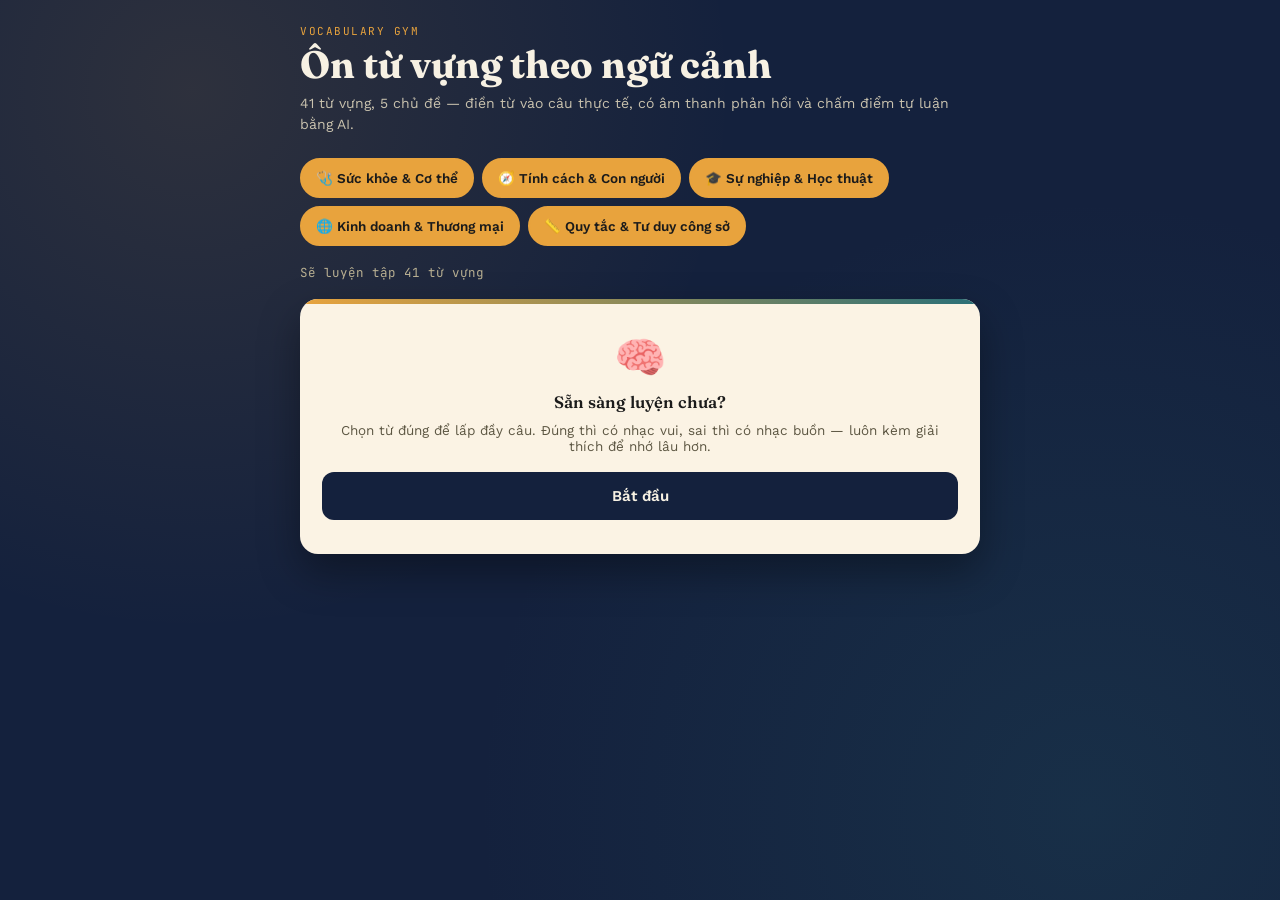
<file: vocab-gym.html>
<!DOCTYPE html>
<html lang="vi">
<head>
<meta charset="UTF-8">
<meta name="viewport" content="width=device-width, initial-scale=1.0, viewport-fit=cover">
<title>Vocabulary Gym — Ôn từ vựng theo ngữ cảnh</title>
<link rel="preconnect" href="https://fonts.googleapis.com">
<link href="https://fonts.googleapis.com/css2?family=Fraunces:opsz,wght@9..144,400;9..144,600;9..144,700&family=Work+Sans:wght@400;500;600;700&family=JetBrains+Mono:wght@400;600&display=swap" rel="stylesheet">
<style>
  :root{
    --ink:#14213D;
    --ink-soft:#1D2B4F;
    --parchment:#FBF3E4;
    --gold:#E8A33D;
    --gold-deep:#C4841F;
    --rose:#D1495B;
    --rose-deep:#A6334A;
    --teal:#2A6F77;
    --cream-text:#F7F1E3;
    --ink-text:#1B1B1B;
    --radius:18px;
    --font-display:'Fraunces', Georgia, serif;
    --font-body:'Work Sans', 'Segoe UI', sans-serif;
    --font-mono:'JetBrains Mono', monospace;
    --safe-b: env(safe-area-inset-bottom, 0px);
  }
  *{box-sizing:border-box; -webkit-tap-highlight-color: transparent;}
  html{-webkit-text-size-adjust:100%;}
  body{
    margin:0;
    min-height:100vh;
    background:
      radial-gradient(circle at 15% 10%, rgba(232,163,61,0.12), transparent 40%),
      radial-gradient(circle at 85% 90%, rgba(42,111,119,0.18), transparent 45%),
      var(--ink);
    color:var(--cream-text);
    font-family:var(--font-body);
    display:flex;
    justify-content:center;
    padding:24px 14px calc(40px + var(--safe-b));
  }
  .app{width:100%;max-width:680px;}
  .eyebrow{
    font-family:var(--font-mono);
    letter-spacing:0.14em;
    text-transform:uppercase;
    font-size:11px;
    color:var(--gold);
    margin-bottom:6px;
  }
  h1{
    font-family:var(--font-display);
    font-weight:700;
    font-size:clamp(24px,6vw,38px);
    margin:0 0 6px;
    line-height:1.12;
  }
  .sub{color:#C9C2AE;font-size:14px;margin-bottom:22px;line-height:1.55;}

  /* ---- Topic chips ---- */
  .chip-grid{display:flex;flex-wrap:wrap;gap:8px;margin-bottom:18px;}
  .chip{
    font-family:var(--font-body);font-weight:600;font-size:13.5px;
    padding:10px 14px;border-radius:999px;
    border:2px solid rgba(247,241,227,0.18);
    background:rgba(255,255,255,0.04);
    color:var(--cream-text);
    cursor:pointer;user-select:none;touch-action:manipulation;
    transition:all .15s ease;
    display:flex;align-items:center;gap:6px;
  }
  .chip.active{background:var(--gold);border-color:var(--gold);color:var(--ink-text);}
  .chip:active{transform:scale(0.96);}
  .count-note{font-family:var(--font-mono);font-size:12.5px;color:#B9B092;margin-bottom:18px;}

  /* ---- Progress trail ---- */
  .trail-wrap{margin-bottom:16px;}
  .trail{
    display:flex;flex-wrap:wrap;gap:4px;
    padding:10px 12px;
    background:var(--ink-soft);
    border-radius:14px;
    border:1px solid rgba(232,163,61,0.15);
    max-height:96px;overflow-y:auto;
  }
  .stamp{
    width:16px;height:16px;border-radius:50%;
    border:2px solid rgba(247,241,227,0.3);
    display:flex;align-items:center;justify-content:center;
    font-size:8px;font-family:var(--font-mono);font-weight:600;
    transition:all .3s ease;flex-shrink:0;
  }
  .stamp.correct{border-color:var(--gold);background:rgba(232,163,61,0.25);color:var(--gold);}
  .stamp.wrong{border-color:var(--rose);background:rgba(209,73,91,0.25);color:var(--rose);}
  .stamp.current{border-color:var(--cream-text);box-shadow:0 0 0 3px rgba(247,241,227,0.15);transform:scale(1.25);}

  .top-stats{display:flex;justify-content:space-between;align-items:center;font-family:var(--font-mono);font-size:12px;color:#C9C2AE;margin-bottom:8px;}
  .streak{color:var(--gold);font-weight:600;}

  /* ---- Cards ---- */
  .card{
    background:var(--parchment);
    color:var(--ink-text);
    border-radius:var(--radius);
    padding:24px 20px 22px;
    box-shadow:0 18px 40px rgba(0,0,0,0.35);
    position:relative;overflow:hidden;
    opacity:0;animation:cardIn .35s ease forwards;
  }
  @keyframes cardIn{from{opacity:0;transform:translateY(6px);}to{opacity:1;transform:translateY(0);}}
  .card::before{
    content:"";position:absolute;top:0;left:0;right:0;height:5px;
    background:linear-gradient(90deg,var(--gold),var(--teal));
  }
  .topic-badge{
    display:inline-flex;align-items:center;gap:6px;
    font-family:var(--font-mono);font-size:11px;font-weight:600;
    padding:4px 10px;border-radius:999px;margin-bottom:12px;
    background:rgba(0,0,0,0.05);
  }
  .meta-row{
    display:flex;justify-content:space-between;align-items:center;
    font-family:var(--font-mono);font-size:12px;color:#7A7259;
    margin-bottom:6px;
  }
  .score-pill{background:var(--ink);color:var(--cream-text);padding:4px 10px;border-radius:999px;font-size:12px;}
  .sentence{
    font-family:var(--font-display);
    font-size:clamp(18px,4.6vw,22px);
    line-height:1.5;margin-bottom:20px;
  }
  .blank{display:inline-block;min-width:80px;border-bottom:3px solid var(--gold-deep);text-align:center;font-weight:600;color:var(--gold-deep);}
  .options{display:grid;grid-template-columns:1fr 1fr;gap:10px;margin-bottom:6px;}
  @media (max-width:560px){.options{grid-template-columns:1fr;}}
  .opt{
    font-family:var(--font-body);font-size:15px;font-weight:600;
    padding:15px 16px;min-height:48px;
    border-radius:12px;border:2px solid #E2D6B8;background:#fff;color:var(--ink-text);
    cursor:pointer;text-align:left;touch-action:manipulation;
    transition:transform .1s ease, border-color .15s ease, background .15s ease;
  }
  .opt:hover:not(:disabled){border-color:var(--teal);}
  .opt:active:not(:disabled){transform:scale(0.98);}
  .opt:focus-visible{outline:3px solid var(--teal);outline-offset:2px;}
  .opt:disabled{cursor:default;}
  .opt.correct{background:rgba(232,163,61,0.18);border-color:var(--gold-deep);}
  .opt.wrong{background:rgba(209,73,91,0.15);border-color:var(--rose-deep);}
  .opt.dim{opacity:0.5;}

  .feedback{margin-top:14px;padding:14px 15px;border-radius:12px;font-size:14px;line-height:1.55;display:none;}
  .feedback.show{display:block;animation:cardIn .25s ease;}
  .feedback.correct{background:rgba(232,163,61,0.15);border:1px solid var(--gold-deep);}
  .feedback.wrong{background:rgba(209,73,91,0.12);border:1px solid var(--rose-deep);}
  .feedback b{font-family:var(--font-mono);}

  .next-btn, .primary-btn{
    margin-top:16px;width:100%;background:var(--ink);color:var(--cream-text);border:none;
    padding:15px;border-radius:12px;font-family:var(--font-body);font-weight:600;font-size:15px;
    cursor:pointer;display:none;touch-action:manipulation;transition:background .15s ease;
  }
  .next-btn.show{display:block;position:sticky;bottom:calc(10px + var(--safe-b));}
  .next-btn:hover, .primary-btn:hover{background:var(--teal);}
  .next-btn:active, .primary-btn:active{transform:scale(0.98);}
  .primary-btn{display:block;}
  .primary-btn:disabled{opacity:0.4;cursor:not-allowed;}

  .center-screen{text-align:center;padding:34px 22px;}
  .big-emoji{font-size:42px;margin-bottom:10px;}

  textarea{
    width:100%;min-height:88px;font-family:var(--font-body);font-size:14.5px;
    padding:12px 14px;border-radius:12px;border:2px solid #E2D6B8;resize:vertical;
    color:var(--ink-text);margin-bottom:10px;
  }
  .oe-block{margin-bottom:22px;}
  .oe-q{font-family:var(--font-display);font-size:16.5px;margin-bottom:8px;font-weight:600;}
  .grading-note{font-size:13px;color:#7A7259;margin-top:8px;display:none;}
  .grading-note.show{display:block;}
  .match-bar{height:8px;border-radius:999px;background:#E9DFC6;overflow:hidden;margin:8px 0;}
  .match-fill{height:100%;background:linear-gradient(90deg,var(--rose),var(--gold),var(--teal));width:0%;transition:width .6s ease;}

  .topic-breakdown{margin-top:14px;text-align:left;}
  .tb-row{display:flex;align-items:center;gap:8px;font-size:13px;margin-bottom:8px;}
  .tb-label{width:150px;flex-shrink:0;font-family:var(--font-mono);font-size:11.5px;color:#5c5642;}
  .tb-track{flex:1;height:8px;border-radius:999px;background:#E9DFC6;overflow:hidden;}
  .tb-fill{height:100%;background:var(--teal);}
  .tb-pct{font-family:var(--font-mono);font-size:11.5px;width:38px;text-align:right;}

  .hidden{display:none;}
  .word-particle{position:fixed;pointer-events:none;font-family:var(--font-mono);font-weight:700;color:var(--gold);font-size:14px;z-index:50;animation:floatUp 1s ease-out forwards;}
  @keyframes floatUp{0%{opacity:1;transform:translateY(0) rotate(0deg);}100%{opacity:0;transform:translateY(-60px) rotate(20deg);}}
  .shake{animation:shakeAnim .4s ease;}
  @keyframes shakeAnim{0%,100%{transform:translateX(0);}20%{transform:translateX(-7px);}40%{transform:translateX(7px);}60%{transform:translateX(-4px);}80%{transform:translateX(4px);}}
  @media (prefers-reduced-motion: reduce){
    .stamp, .opt, .word-particle, .shake, .card{animation:none !important;transition:none !important;}
  }
</style>
</head>
<body>
<div class="app">
  <div class="eyebrow">Vocabulary Gym</div>
  <h1>Ôn từ vựng theo ngữ cảnh</h1>
  <div class="sub">41 từ vựng, 5 chủ đề — điền từ vào câu thực tế, có âm thanh phản hồi và chấm điểm tự luận bằng AI.</div>

  <!-- TOPIC SELECT SCREEN -->
  <div id="topicScreen">
    <div class="chip-grid" id="chipGrid"></div>
    <div class="count-note" id="countNote"></div>
    <div class="card center-screen">
      <div class="big-emoji">🧠</div>
      <div class="oe-q" style="margin-bottom:10px;">Sẵn sàng luyện chưa?</div>
      <div style="font-size:13.5px;color:#5c5642;margin-bottom:18px;">Chọn từ đúng để lấp đầy câu. Đúng thì có nhạc vui, sai thì có nhạc buồn — luôn kèm giải thích để nhớ lâu hơn.</div>
      <button class="primary-btn" id="startBtn" onclick="startQuiz()">Bắt đầu</button>
    </div>
  </div>

  <!-- QUIZ AREA (hidden until start) -->
  <div id="quizArea" class="hidden">
    <div class="top-stats">
      <span id="qCounter">Câu 1/41</span>
      <span class="streak" id="streakBox"></span>
      <span class="score-pill" id="scorePill">Điểm: 0</span>
    </div>
    <div class="trail-wrap"><div class="trail" id="trail"></div></div>

    <div class="card" id="quizScreen">
      <div class="topic-badge" id="topicBadge"></div>
      <div class="sentence" id="sentenceText"></div>
      <div class="options" id="optionsWrap"></div>
      <div class="feedback" id="feedbackBox"></div>
      <button class="next-btn" id="nextBtn" onclick="nextQuestion()">Câu tiếp theo →</button>
    </div>
  </div>

  <!-- MCQ RESULT -->
  <div class="card hidden center-screen" id="mcqDoneScreen">
    <div class="big-emoji">🏁</div>
    <div class="oe-q">Xong phần trắc nghiệm!</div>
    <div style="margin:10px 0 18px;font-size:15px;">Bạn trả lời đúng <b id="mcqFinalScore"></b>/<span id="mcqFinalTotal"></span> câu.</div>
    <button class="primary-btn" onclick="startOpenEnded()">Sang phần tự luận →</button>
  </div>

  <!-- OPEN ENDED SCREEN -->
  <div class="card hidden" id="oeScreen">
    <div class="meta-row"><span>Phần tự luận · 4 câu</span></div>
    <div id="oeContainer"></div>
    <button class="primary-btn" id="oeSubmitAll" onclick="submitAllOpenEnded()">Nộp bài & chấm điểm</button>
  </div>

  <!-- FINAL SCREEN -->
  <div class="card hidden center-screen" id="finalScreen">
    <div class="big-emoji">🎉</div>
    <div class="oe-q">Hoàn thành Vocabulary Gym!</div>
    <div style="margin:14px 0;font-size:15px;line-height:1.7;" id="finalSummary"></div>
    <div class="topic-breakdown" id="topicBreakdown"></div>
    <button class="primary-btn" onclick="location.reload()" style="margin-top:18px;">Luyện lại từ đầu</button>
  </div>
</div>

<script>
/* ---------------- Topic meta ---------------- */
const TOPICS = {
  health:{label:'Sức khỏe & Cơ thể', emoji:'🩺', color:'#7C9885'},
  personality:{label:'Tính cách & Con người', emoji:'🧭', color:'#8E7CC3'},
  career:{label:'Sự nghiệp & Học thuật', emoji:'🎓', color:'#2A6F77'},
  business:{label:'Kinh doanh & Thương mại', emoji:'🌐', color:'#4A6FA5'},
  workplace:{label:'Quy tắc & Tư duy công sở', emoji:'📏', color:'#A6693F'}
};

/* ---------------- Data (41 words) ---------------- */
const allQuestions = [
  // Health & Body
  {topic:'health', s:"My grandmother has a small ___ near her left eyebrow that she says brings good luck.", opts:["Mole","Freckles","Bruise","Canker sore"], correct:"Mole", vi:"nốt ruồi", note:"'Mole' là nốt ruồi trên da, thường nhỏ và sẫm màu hơn da xung quanh."},
  {topic:'health', s:"After a summer of hiking without sunscreen, tiny ___ appeared across her nose and cheeks.", opts:["Freckles","Mole","Dark circles","Bruise"], correct:"Freckles", vi:"tàn nhang", note:"'Freckles' là các đốm nhỏ màu nâu nhạt do nắng, khác 'mole' (nốt ruồi đơn lẻ)."},
  {topic:'health', s:"He hadn't slept in two days before the deadline, and the ___ under his eyes gave it away.", opts:["Dark circles","Freckles","Swollen","Canker sore"], correct:"Dark circles", vi:"quầng thâm mắt", note:"'Dark circles' là vùng da thâm quanh mắt, thường do thiếu ngủ."},
  {topic:'health', s:"Eating spicy food is painful right now because I have a ___ on the inside of my cheek.", opts:["Canker sore","Bruise","Mole","Muscle cramp"], correct:"Canker sore", vi:"vết lở/nhiệt miệng", note:"'Canker sore' là vết loét nhỏ, đau bên trong miệng — hay gọi là 'nhiệt miệng'."},
  {topic:'health', s:"The doctor said my tonsils ___ because of the infection, causing pain when I swallow.", opts:["are inflamed","are swollen","are bruised","are stubborn"], correct:"are inflamed", vi:"bị viêm", note:"'Be inflamed' nhấn mạnh tình trạng viêm (đỏ, nóng, đau) do nhiễm trùng."},
  {topic:'health', s:"After twisting his ankle during the match, it became so ___ that he could barely put on his shoe.", opts:["swollen","inflamed","bruised","precious"], correct:"swollen", vi:"sưng (to)", note:"'Swollen' mô tả kích thước phồng to lên, không nhất thiết do viêm."},
  {topic:'health', s:"She bumped her leg on the coffee table, and a dark ___ appeared the next morning.", opts:["bruise","mole","freckles","dark circles"], correct:"bruise", vi:"vết bầm tím", note:"'Bruise' là vết bầm tím do va đập, đổi màu theo thời gian."},
  {topic:'health', s:"Midway through the marathon, a sudden ___ in his calf forced him to stop and stretch.", opts:["muscle cramp","bruise","canker sore","mole"], correct:"muscle cramp", vi:"chuột rút", note:"'Muscle cramp' là hiện tượng cơ co thắt đột ngột gây đau."},
  {topic:'health', s:"Years of stress and irregular meals finally caught up with him — the doctor diagnosed a ___.", opts:["peptic ulcer","canker sore","muscle cramp","bruise"], correct:"peptic ulcer", vi:"loét dạ dày - tá tràng", note:"'Peptic ulcer' là vết loét ở dạ dày/tá tràng, liên quan đến stress và ăn uống thất thường."},

  // Personality & People
  {topic:'personality', s:"No matter how much evidence we showed him, he was too ___ to change his opinion.", opts:["stubborn","naughty","precious","universal"], correct:"stubborn", vi:"bướng bỉnh, cứng đầu", note:"'Stubborn' mô tả người nhất quyết không đổi ý dù có lý lẽ thuyết phục."},
  {topic:'personality', s:"The puppy chewed up another pair of shoes — he's being so ___ this week.", opts:["naughty","stubborn","genius","precious"], correct:"naughty", vi:"nghịch ngợm", note:"'Naughty' thường dùng cho trẻ em hoặc thú cưng nghịch ngợm."},
  {topic:'personality', s:"Some call her a marketing ___ because every campaign she runs goes viral.", opts:["genius","stubborn person","naughty person","precious talent"], correct:"genius", vi:"thiên tài", note:"'Genius' chỉ người có tài năng xuất chúng, vượt trội hẳn người thường."},
  {topic:'personality', s:"This necklace is ___ to me because it belonged to my late grandmother.", opts:["precious","universal","stubborn","naughty"], correct:"precious", vi:"quý giá", note:"'Precious' chỉ những thứ có giá trị lớn về vật chất hoặc tình cảm."},
  {topic:'personality', s:"She's clearly ___ enough to lead the project without constant supervision.", opts:["competent","conscious","naughty","stubborn"], correct:"competent", vi:"có năng lực", note:"'Competent' mô tả người đủ khả năng/kỹ năng để làm tốt một việc."},
  {topic:'personality', s:"He made a ___ effort to speak more slowly during the presentation.", opts:["conscious","competent","perceived","naughty"], correct:"conscious", vi:"có ý thức, chủ ý", note:"'Conscious effort' là nỗ lực có chủ đích, được thực hiện một cách có ý thức."},
  {topic:'personality', s:"The new policy was ___ as unfair by most junior staff, even though management meant well.", opts:["perceived","conscious","competent","convoluted"], correct:"perceived", vi:"được cho là, được nhận thức là", note:"'Perceived as' diễn tả cách một việc được người khác nhìn nhận — có thể chủ quan, khác với thực tế."},
  {topic:'personality', s:"Investors who are ___ tend to prefer government bonds over volatile stocks.", opts:["risk averse","counterproductive","competent","conscious"], correct:"risk averse", vi:"né tránh rủi ro", note:"'Risk averse' mô tả người/tổ chức có xu hướng tránh rủi ro, ưu tiên an toàn."},

  // Career & Academic
  {topic:'career', s:"Before opening his own bakery, he completed a three-year ___ under a master baker in Taipei.", opts:["apprenticeship","entrepreneurship","publication","embargo"], correct:"apprenticeship", vi:"quá trình học nghề", note:"'Apprenticeship' là giai đoạn học nghề thực hành dưới sự hướng dẫn của thợ lành nghề."},
  {topic:'career', s:"At just 22, she became a successful ___, launching her own cross-border e-commerce startup.", opts:["entrepreneur","apprentice","genius","publication"], correct:"entrepreneur", vi:"doanh nhân khởi nghiệp", note:"'Entrepreneur' là người sáng lập và điều hành công việc kinh doanh, chấp nhận rủi ro để tạo giá trị mới."},
  {topic:'career', s:"Her list of academic ___ includes over twenty papers in international journals.", opts:["publications","journals","embargoes","apprenticeships"], correct:"publications", vi:"ấn phẩm/công trình đã xuất bản", note:"'Publications' chỉ các bài viết, công trình đã công bố — nghĩa rộng hơn 'journals'."},
  {topic:'career', s:"The findings were published in several peer-reviewed ___, including one based in Taiwan.", opts:["journals","publications","embargoes","entrepreneurs"], correct:"journals", vi:"tạp chí (học thuật)", note:"'Journals' là các tạp chí học thuật định kỳ — nơi đăng các 'publications'."},
  {topic:'career', s:"One scandal was enough to ___ his once-promising career in politics.", opts:["capsize","showcase","elaborate","carry out"], correct:"capsize", vi:"làm chìm, phá hỏng (sự nghiệp)", note:"'Capsize' vốn nghĩa là lật thuyền, ở đây dùng ẩn dụ cho việc phá hỏng hoàn toàn một sự nghiệp/kế hoạch."},
  {topic:'career', s:"The negotiations between the two companies are still ___, with no final agreement yet.", opts:["ongoing","convoluted","capsized","unforeseen"], correct:"ongoing", vi:"đang diễn ra, tiếp diễn", note:"'Ongoing' mô tả một việc vẫn đang tiếp tục xảy ra, chưa kết thúc."},
  {topic:'career', s:"The trade fair is a great chance to ___ our new product line to international buyers.", opts:["showcase","leverage","capsize","elaborate"], correct:"showcase", vi:"trưng bày, giới thiệu nổi bật", note:"'Showcase' (động từ) nghĩa là trình bày/giới thiệu điều gì đó theo cách nổi bật nhất."},

  // Business & Trade
  {topic:'business', s:"The government imposed a trade ___ on the country, banning all exports and imports.", opts:["embargo","apprenticeship","publication","entrepreneur"], correct:"embargo", vi:"lệnh cấm vận", note:"'Embargo' là lệnh cấm chính thức về thương mại/giao dịch với một quốc gia hay tổ chức."},
  {topic:'business', s:"Kindness is often considered a ___ value, understood across every culture.", opts:["universal","precious","stubborn","elaborate"], correct:"universal", vi:"phổ quát, toàn cầu", note:"'Universal' mô tả điều đúng/áp dụng ở khắp mọi nơi, không giới hạn văn hóa."},
  {topic:'business', s:"The product launch was delayed due to ___, including a supplier's factory shutdown.", opts:["unforeseen circumstances","elaborate plans","publications","an embargo"], correct:"unforeseen circumstances", vi:"những hoàn cảnh không lường trước", note:"Cụm này dùng khi có sự việc bất ngờ, ngoài dự đoán, ảnh hưởng đến kế hoạch."},
  {topic:'business', s:"Mr. Tran, ___ a factory manager, now runs his own export business.", opts:["formerly","abruptly","elaborately","precious"], correct:"formerly", vi:"trước đây (từng là)", note:"'Formerly' dùng để nói về vai trò/tình trạng trong quá khứ, nay đã thay đổi."},
  {topic:'business', s:"In response to the new import tax, the country announced a ___ on foreign steel.", opts:["retaliatory tariff","embargo","leverage","constraint"], correct:"retaliatory tariff", vi:"thuế trả đũa", note:"'Retaliatory tariff' là mức thuế áp lên hàng nhập khẩu để đáp trả một nước khác đã đánh thuế trước."},
  {topic:'business', s:"The startup used its strong social media following as ___ when negotiating with investors.", opts:["leverage","constraints","etiquette","showcase"], correct:"leverage", vi:"đòn bẩy, lợi thế để mặc cả", note:"'Leverage' (danh từ) là lợi thế/công cụ giúp tăng sức mạnh đàm phán."},
  {topic:'business', s:"Working within a tight budget, the team faced serious ___ on what they could deliver.", opts:["constraints","leverage","etiquette","embargo"], correct:"constraints", vi:"những ràng buộc, giới hạn", note:"'Constraints' là những giới hạn (thời gian, ngân sách...) khiến ta không thể làm mọi thứ mình muốn."},

  // Workplace rules & mindset
  {topic:'workplace', s:"Understanding local business ___, such as how to exchange name cards properly, is essential when working with Taiwanese partners.", opts:["etiquette","unspoken rules","rule of thumb","constraints"], correct:"etiquette", vi:"phép lịch sự, quy tắc ứng xử", note:"'Etiquette' là bộ quy tắc ứng xử lịch sự, thường được biết đến rộng rãi trong một bối cảnh cụ thể."},
  {topic:'workplace', s:"Every office has its own ___ about who gets to speak first in meetings.", opts:["unspoken rules","etiquette","rule of thumb","constraints"], correct:"unspoken rules", vi:"luật ngầm, quy tắc không thành văn", note:"'Unspoken rules' là những chuẩn mực mà ai cũng tuân theo dù không ai nói ra."},
  {topic:'workplace', s:"As a ___, you should always confirm a meeting time 24 hours in advance.", opts:["rule of thumb","unspoken rule","etiquette","constraint"], correct:"rule of thumb", vi:"quy tắc kinh nghiệm chung", note:"'Rule of thumb' là một hướng dẫn thực tế, dựa trên kinh nghiệm chứ không phải lý thuyết chặt chẽ."},
  {topic:'workplace', s:"Too many approval steps can ___ the entire workflow and slow everything down.", opts:["clog up","leverage","showcase","capsize"], correct:"clog up", vi:"làm tắc nghẽn, ùn ứ", note:"'Clog up' vốn nghĩa là làm tắc (ống nước...), ở đây ẩn dụ cho việc làm nghẽn quy trình làm việc."},
  {topic:'workplace', s:"The refund process is so ___ that most customers give up halfway through.", opts:["convoluted","ongoing","competent","conscious"], correct:"convoluted", vi:"rắc rối, phức tạp khó hiểu", note:"'Convoluted' mô tả một quy trình/lập luận quá phức tạp, khó theo dõi."},
  {topic:'workplace', s:"Micromanaging every employee can be ___, since it lowers morale and slows down output.", opts:["counterproductive","convoluted","ongoing","risk averse"], correct:"counterproductive", vi:"phản tác dụng", note:"'Counterproductive' mô tả hành động gây ra kết quả ngược lại với mục đích ban đầu."},
  {topic:'workplace', s:"Could you ___ on your proposal? I don't fully understand the second point.", opts:["elaborate","carry out","refrain from","embargo"], correct:"elaborate", vi:"giải thích/trình bày chi tiết hơn", note:"'Elaborate (on something)' nghĩa là nói/viết chi tiết, rõ ràng hơn về một ý đã đề cập."},
  {topic:'workplace', s:"Passengers are asked to ___ smoking throughout the flight.", opts:["refrain from","carry out","elaborate on","embargo"], correct:"refrain from", vi:"kiềm chế, tránh (làm gì)", note:"'Refrain from + V-ing' là cách nói lịch sự để yêu cầu ai đó không làm việc gì."},
  {topic:'workplace', s:"The meeting ended ___ when the CEO received an urgent phone call.", opts:["abruptly","formerly","elaborately","universally"], correct:"abruptly", vi:"đột ngột", note:"'Abruptly' mô tả cách một việc xảy ra hoặc kết thúc bất ngờ, không báo trước."},
  {topic:'workplace', s:"The research team will ___ a series of experiments before publishing their findings.", opts:["carry out","refrain from","elaborate","embargo"], correct:"carry out", vi:"thực hiện, tiến hành", note:"'Carry out' nghĩa là thực hiện một kế hoạch, nhiệm vụ hoặc thí nghiệm đến khi hoàn thành."}
];

const openEnded = [
  {q:"Explain the difference in meaning and usage between \"formerly\" and \"abruptly\", then give one example sentence for each.",
   ref:"Formerly means 'in the past, but not now' — it describes someone's earlier role, status, or condition (e.g., 'She was formerly a teacher'). Abruptly means 'suddenly, without warning' — it describes the manner in which something happens or ends (e.g., 'The music stopped abruptly'). The two words are unrelated in meaning: one refers to a past state, the other to a sudden manner of action."},
  {q:"Describe a short scenario (2–3 sentences) using \"be inflamed\", \"swollen\", and \"bruise\" to talk about a sports injury.",
   ref:"After falling hard during the game, his knee became swollen and inflamed within an hour. By the next morning, a large bruise had also formed around the joint, making it painful to walk."},
  {q:"Explain the difference between \"etiquette\", \"unspoken rules\", and \"rule of thumb\", with one example for each.",
   ref:"Etiquette refers to the formal or informal code of polite behavior expected in a specific setting (e.g., 'Business etiquette includes exchanging business cards with both hands'). Unspoken rules are norms everyone follows without anyone stating them officially (e.g., 'There's an unspoken rule that you never take the last slice of cake in the office'). A rule of thumb is a practical, general guideline based on experience rather than strict theory (e.g., 'As a rule of thumb, budget 20% extra for unexpected costs'). Etiquette is about politeness, unspoken rules are implicit social norms, and a rule of thumb is a practical heuristic."},
  {q:"Using \"leverage\", \"constraints\", and \"risk averse\" together, write 2–3 sentences describing a negotiation scenario.",
   ref:"Because the company was risk averse, it refused to commit to a long-term contract despite tight budget constraints. However, the negotiator used the client's urgent deadline as leverage to secure better payment terms."}
];

/* ---------------- State ---------------- */
let questions = [];
let order = [];
let current = 0;
let score = 0;
let streak = 0;
let selectedTopics = new Set(Object.keys(TOPICS));
const results = [];

/* ---------------- Audio ---------------- */
let actx;
function ctx(){ if(!actx) actx = new (window.AudioContext||window.webkitAudioContext)(); return actx; }
function tone(freq, start, dur, type='sine', gain=0.18){
  const c = ctx();
  const osc = c.createOscillator();
  const g = c.createGain();
  osc.type = type; osc.frequency.value = freq;
  g.gain.setValueAtTime(0, c.currentTime+start);
  g.gain.linearRampToValueAtTime(gain, c.currentTime+start+0.02);
  g.gain.exponentialRampToValueAtTime(0.001, c.currentTime+start+dur);
  osc.connect(g); g.connect(c.destination);
  osc.start(c.currentTime+start); osc.stop(c.currentTime+start+dur+0.05);
}
function playCorrect(){ tone(523.25,0,0.14); tone(659.25,0.1,0.14); tone(783.99,0.2,0.22); }
function playWrong(){ tone(300,0,0.18,'sawtooth',0.12); tone(210,0.14,0.28,'sawtooth',0.12); }

function floatWords(container){
  const rect = container.getBoundingClientRect();
  for(let i=0;i<6;i++){
    const el = document.createElement('div');
    el.className='word-particle';
    el.textContent = ['✓','nice!','+1','✨'][Math.floor(Math.random()*4)];
    el.style.left = (rect.left + rect.width*Math.random())+'px';
    el.style.top = (rect.top + rect.height*0.4)+'px';
    document.body.appendChild(el);
    setTimeout(()=>el.remove(),1000);
  }
}

/* ---------------- Topic selection screen ---------------- */
function buildChips(){
  const grid = document.getElementById('chipGrid');
  grid.innerHTML='';
  Object.entries(TOPICS).forEach(([id,t])=>{
    const chip = document.createElement('button');
    chip.className='chip active';
    chip.id = 'chip-'+id;
    chip.innerHTML = `${t.emoji} ${t.label}`;
    chip.onclick = ()=>toggleTopic(id);
    grid.appendChild(chip);
  });
  updateCountNote();
}
function toggleTopic(id){
  if(selectedTopics.has(id)) selectedTopics.delete(id); else selectedTopics.add(id);
  document.getElementById('chip-'+id).classList.toggle('active');
  updateCountNote();
}
function updateCountNote(){
  const n = allQuestions.filter(q=>selectedTopics.has(q.topic)).length;
  document.getElementById('countNote').textContent = n>0 ? `Sẽ luyện tập ${n} từ vựng` : 'Hãy chọn ít nhất một chủ đề';
  document.getElementById('startBtn').disabled = n===0;
}

/* ---------------- Trail ---------------- */
function buildTrail(){
  const t = document.getElementById('trail');
  t.innerHTML='';
  questions.forEach((q,i)=>{
    const d = document.createElement('div');
    d.className='stamp';
    d.id = 'stamp'+i;
    d.style.borderColor = TOPICS[q.topic].color+'88';
    t.appendChild(d);
  });
}
function updateTrail(){
  questions.forEach((q,i)=>{
    const el = document.getElementById('stamp'+i);
    el.classList.remove('current');
    if(results[i]==='correct'){el.classList.add('correct');el.textContent='✓';}
    else if(results[i]==='wrong'){el.classList.add('wrong');el.textContent='✕';}
  });
  if(current<questions.length) document.getElementById('stamp'+current).classList.add('current');
}

/* ---------------- Quiz flow ---------------- */
function shuffle(arr){ const a=[...arr]; for(let i=a.length-1;i>0;i--){const j=Math.floor(Math.random()*(i+1));[a[i],a[j]]=[a[j],a[i]];} return a; }

function startQuiz(){
  questions = shuffle(allQuestions.filter(q=>selectedTopics.has(q.topic)));
  order = questions.map(q => shuffle(q.opts));
  document.getElementById('topicScreen').classList.add('hidden');
  document.getElementById('quizArea').classList.remove('hidden');
  buildTrail();
  renderQuestion();
  updateTrail();
}

function renderQuestion(){
  const q = questions[current];
  const t = TOPICS[q.topic];
  document.getElementById('qCounter').textContent = `Câu ${current+1}/${questions.length}`;
  document.getElementById('scorePill').textContent = `Điểm: ${score}`;
  document.getElementById('streakBox').textContent = streak>=2 ? `🔥 ${streak}` : '';
  const badge = document.getElementById('topicBadge');
  badge.style.background = t.color+'22'; badge.style.color = t.color;
  badge.innerHTML = `${t.emoji} ${t.label}`;
  document.getElementById('sentenceText').innerHTML = q.s.replace('___','<span class="blank">＿＿＿</span>');
  const wrap = document.getElementById('optionsWrap');
  wrap.innerHTML='';
  order[current].forEach(opt=>{
    const btn = document.createElement('button');
    btn.className='opt';
    btn.textContent = opt;
    btn.onclick = ()=>selectOption(btn, opt);
    wrap.appendChild(btn);
  });
  const fb = document.getElementById('feedbackBox');
  fb.className='feedback'; fb.innerHTML='';
  document.getElementById('nextBtn').classList.remove('show');
  updateTrail();
}

function selectOption(btn, opt){
  const q = questions[current];
  if(document.getElementById('feedbackBox').classList.contains('show')) return;
  const isCorrect = opt === q.correct;
  document.querySelectorAll('#optionsWrap .opt').forEach(b=>{
    b.disabled = true;
    if(b.textContent === q.correct) b.classList.add('correct');
    if(b === btn && !isCorrect) b.classList.add('wrong');
    if(b!==btn && b.textContent!==q.correct) b.classList.add('dim');
  });
  const fb = document.getElementById('feedbackBox');
  fb.classList.add('show');
  if(isCorrect){
    score++; streak++;
    results[current]='correct';
    fb.classList.add('correct');
    fb.innerHTML = `<b>Chính xác!</b> "${q.correct}" = <i>${q.vi}</i>. ${q.note}`;
    playCorrect();
    floatWords(document.getElementById('quizScreen'));
  } else {
    streak = 0;
    results[current]='wrong';
    fb.classList.add('wrong');
    fb.innerHTML = `<b>Chưa đúng.</b> Đáp án đúng là "<b>${q.correct}</b>" = <i>${q.vi}</i>. ${q.note}`;
    playWrong();
    document.getElementById('quizScreen').classList.add('shake');
    setTimeout(()=>document.getElementById('quizScreen').classList.remove('shake'),400);
  }
  document.getElementById('scorePill').textContent = `Điểm: ${score}`;
  document.getElementById('streakBox').textContent = streak>=2 ? `🔥 ${streak}` : '';
  updateTrail();
  document.getElementById('nextBtn').classList.add('show');
}

function nextQuestion(){
  current++;
  if(current >= questions.length){
    document.getElementById('quizArea').classList.add('hidden');
    document.getElementById('mcqDoneScreen').classList.remove('hidden');
    document.getElementById('mcqFinalScore').textContent = score;
    document.getElementById('mcqFinalTotal').textContent = questions.length;
  } else {
    renderQuestion();
  }
}

/* ---------------- Open-ended ---------------- */
function startOpenEnded(){
  document.getElementById('mcqDoneScreen').classList.add('hidden');
  document.getElementById('oeScreen').classList.remove('hidden');
  const c = document.getElementById('oeContainer');
  c.innerHTML='';
  openEnded.forEach((item,i)=>{
    const block = document.createElement('div');
    block.className='oe-block';
    block.innerHTML = `
      <div class="oe-q">${i+1}. ${item.q}</div>
      <textarea id="oeInput${i}" placeholder="Viết câu trả lời của bạn ở đây..."></textarea>
      <div class="feedback" id="oeFeedback${i}"></div>
      <div class="match-bar hidden" id="oeBar${i}"><div class="match-fill" id="oeFill${i}"></div></div>
      <div class="grading-note" id="oeNote${i}">Đang chấm điểm...</div>
    `;
    c.appendChild(block);
  });
}

async function gradeAnswer(question, reference, userAnswer){
  const systemPrompt = `You are a strict but fair language-learning grader. Compare the user's answer to the reference answer for semantic similarity in meaning (not exact wording). Respond with ONLY a raw JSON object, no markdown, no code fences, in this exact shape:
{"match_percentage": <integer 0-100>, "is_correct": <true if match_percentage >= 70, else false>, "feedback_vi": "<2-3 câu nhận xét bằng tiếng Việt, chỉ ra điều đã làm tốt và điều cần cải thiện>"}`;
  const userMsg = `Question: ${question}\n\nReference answer: ${reference}\n\nUser's answer: ${userAnswer || '(để trống)'}`;
  try{
    const response = await fetch("https://api.anthropic.com/v1/messages", {
      method:"POST",
      headers:{"Content-Type":"application/json"},
      body: JSON.stringify({
        model:"claude-sonnet-4-6",
        max_tokens:1000,
        system: systemPrompt,
        messages:[{role:"user", content:userMsg}]
      })
    });
    const data = await response.json();
    const textBlock = (data.content||[]).find(b=>b.type==='text');
    let raw = textBlock ? textBlock.text : '{}';
    raw = raw.replace(/```json|```/g,'').trim();
    return JSON.parse(raw);
  } catch(e){
    return {match_percentage:null, is_correct:null, feedback_vi:"Không thể chấm điểm tự động lúc này. Hãy tự so sánh câu trả lời của bạn với đáp án tham khảo bên dưới."};
  }
}

async function submitAllOpenEnded(){
  const btn = document.getElementById('oeSubmitAll');
  btn.disabled = true;
  btn.textContent = 'Đang chấm điểm...';
  const gradedResults = [];
  for(let i=0;i<openEnded.length;i++){
    document.getElementById('oeNote'+i).classList.add('show');
    const userAnswer = document.getElementById('oeInput'+i).value.trim();
    document.getElementById('oeInput'+i).disabled = true;
    const g = await gradeAnswer(openEnded[i].q, openEnded[i].ref, userAnswer);
    gradedResults.push(g);
    const fb = document.getElementById('oeFeedback'+i);
    fb.classList.add('show');
    const bar = document.getElementById('oeBar'+i);
    const fill = document.getElementById('oeFill'+i);
    if(g.match_percentage!==null && g.match_percentage!==undefined){
      bar.classList.remove('hidden');
      setTimeout(()=>{fill.style.width = g.match_percentage+'%';},50);
      fb.classList.add(g.is_correct ? 'correct':'wrong');
      fb.innerHTML = `<b>Độ khớp: ${g.match_percentage}%</b> — ${g.feedback_vi}<br><br><b>Đáp án tham khảo:</b> ${openEnded[i].ref}`;
      if(g.is_correct) playCorrect(); else playWrong();
    } else {
      fb.innerHTML = `${g.feedback_vi}<br><br><b>Đáp án tham khảo:</b> ${openEnded[i].ref}`;
    }
    document.getElementById('oeNote'+i).classList.remove('show');
  }
  btn.textContent = 'Xem kết quả tổng kết';
  btn.disabled = false;
  btn.onclick = ()=>showFinal(gradedResults);
}

function showFinal(gradedResults){
  document.getElementById('oeScreen').classList.add('hidden');
  document.getElementById('finalScreen').classList.remove('hidden');
  const valid = gradedResults.filter(g=>typeof g.match_percentage==='number');
  const avg = valid.length ? Math.round(valid.reduce((a,g)=>a+g.match_percentage,0)/valid.length) : null;
  document.getElementById('finalSummary').innerHTML = `
    Trắc nghiệm: <b>${score}/${questions.length}</b> câu đúng<br>
    Tự luận: ${avg!==null ? `độ khớp trung bình <b>${avg}%</b>` : 'đã hoàn thành (chấm thủ công)'}
  `;
  // per-topic breakdown
  const byTopic = {};
  questions.forEach((q,i)=>{
    if(!byTopic[q.topic]) byTopic[q.topic] = {correct:0,total:0};
    byTopic[q.topic].total++;
    if(results[i]==='correct') byTopic[q.topic].correct++;
  });
  const bd = document.getElementById('topicBreakdown');
  bd.innerHTML = '<div style="font-family:var(--font-mono);font-size:12px;color:#7A7259;margin-bottom:8px;">Theo chủ đề:</div>';
  Object.entries(byTopic).forEach(([id,v])=>{
    const pct = Math.round((v.correct/v.total)*100);
    const row = document.createElement('div');
    row.className='tb-row';
    row.innerHTML = `<div class="tb-label">${TOPICS[id].emoji} ${TOPICS[id].label}</div><div class="tb-track"><div class="tb-fill" style="width:${pct}%;background:${TOPICS[id].color};"></div></div><div class="tb-pct">${v.correct}/${v.total}</div>`;
    bd.appendChild(row);
  });
}

/* init */
buildChips();
</script>
</body>
</html>
</file>
